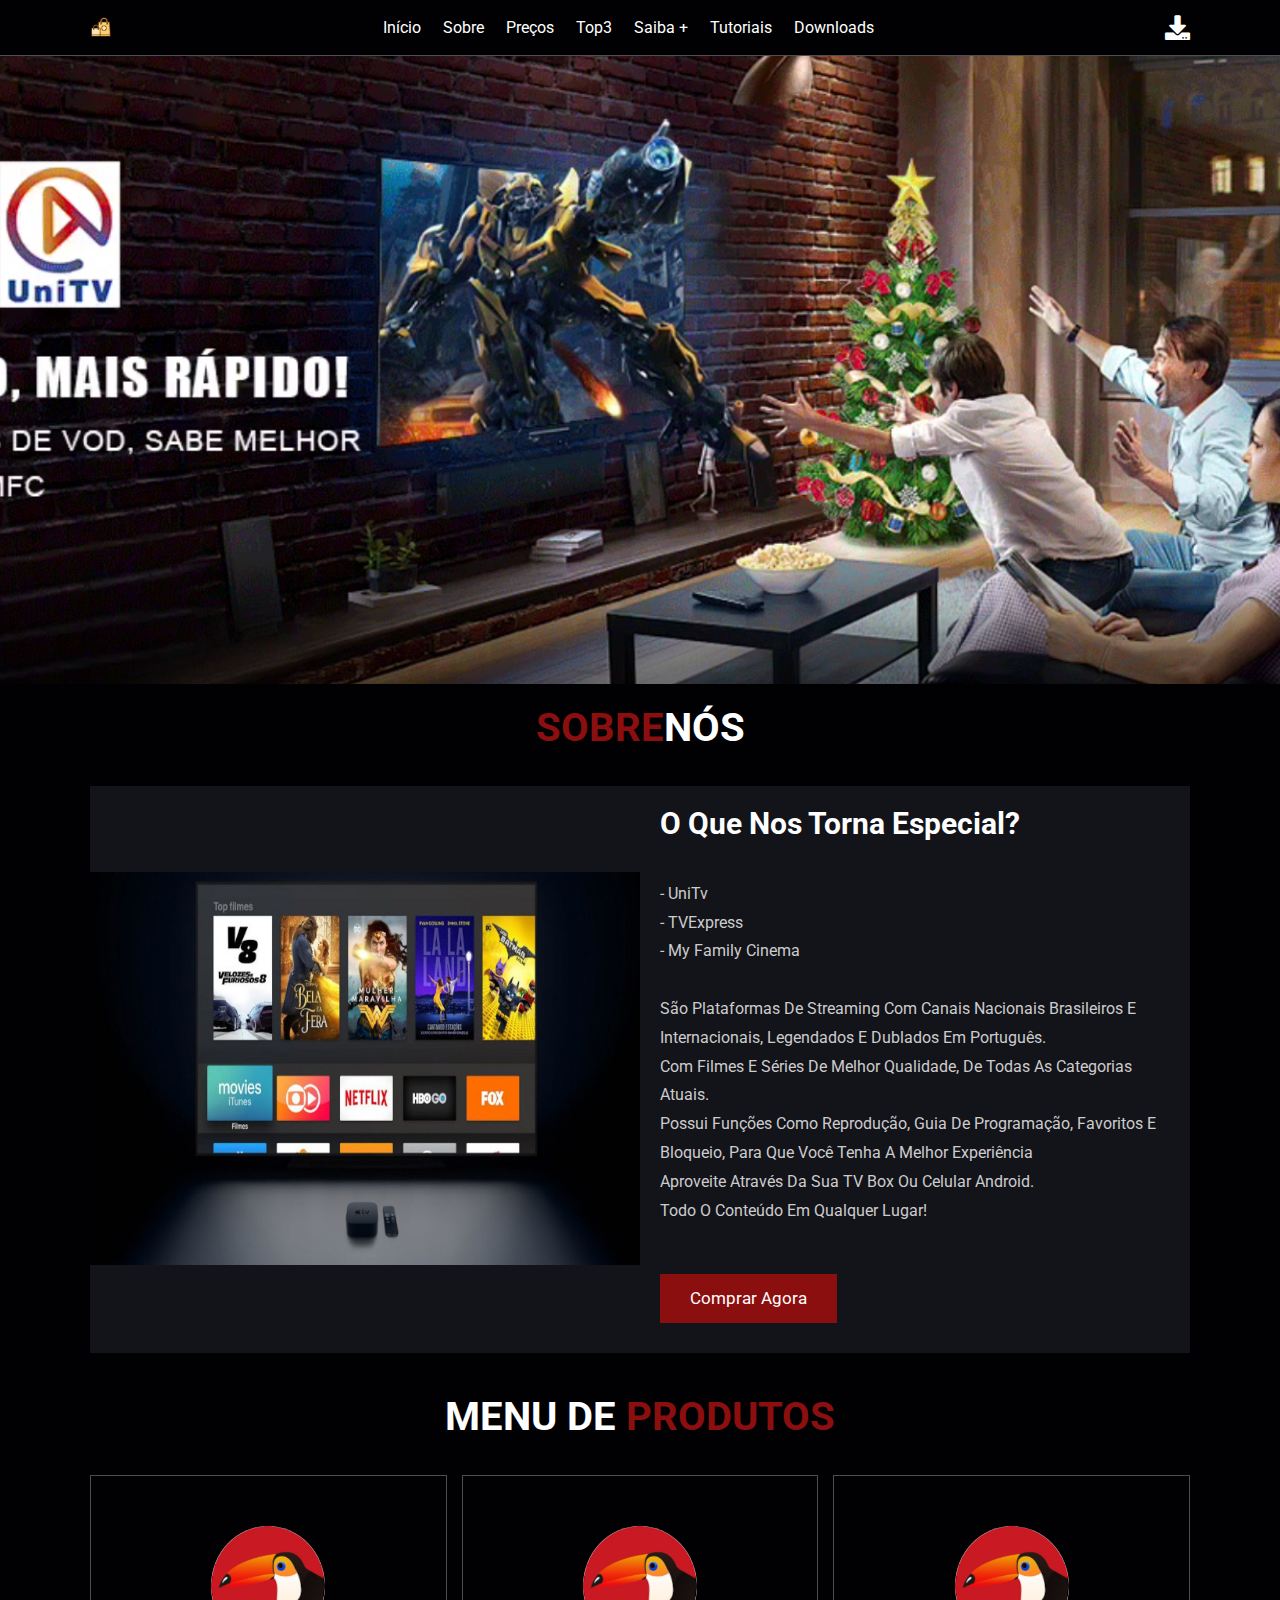
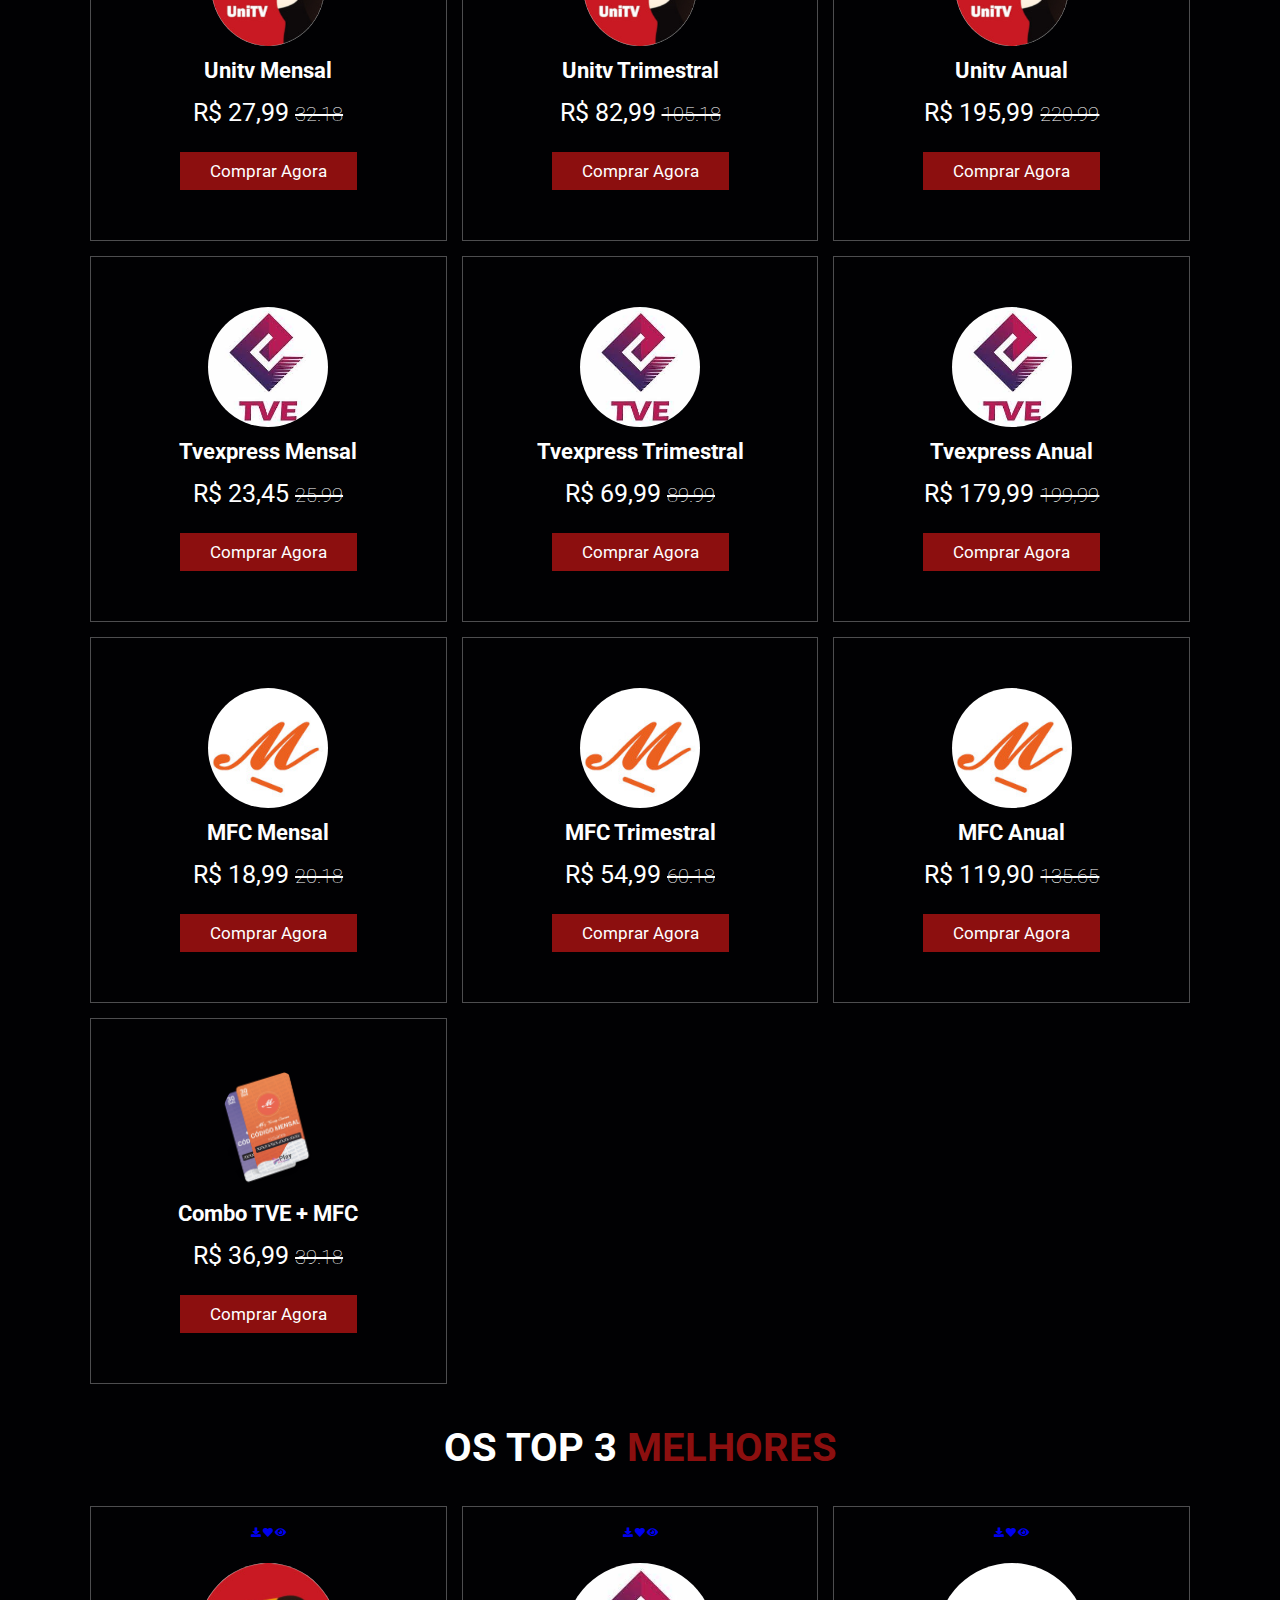
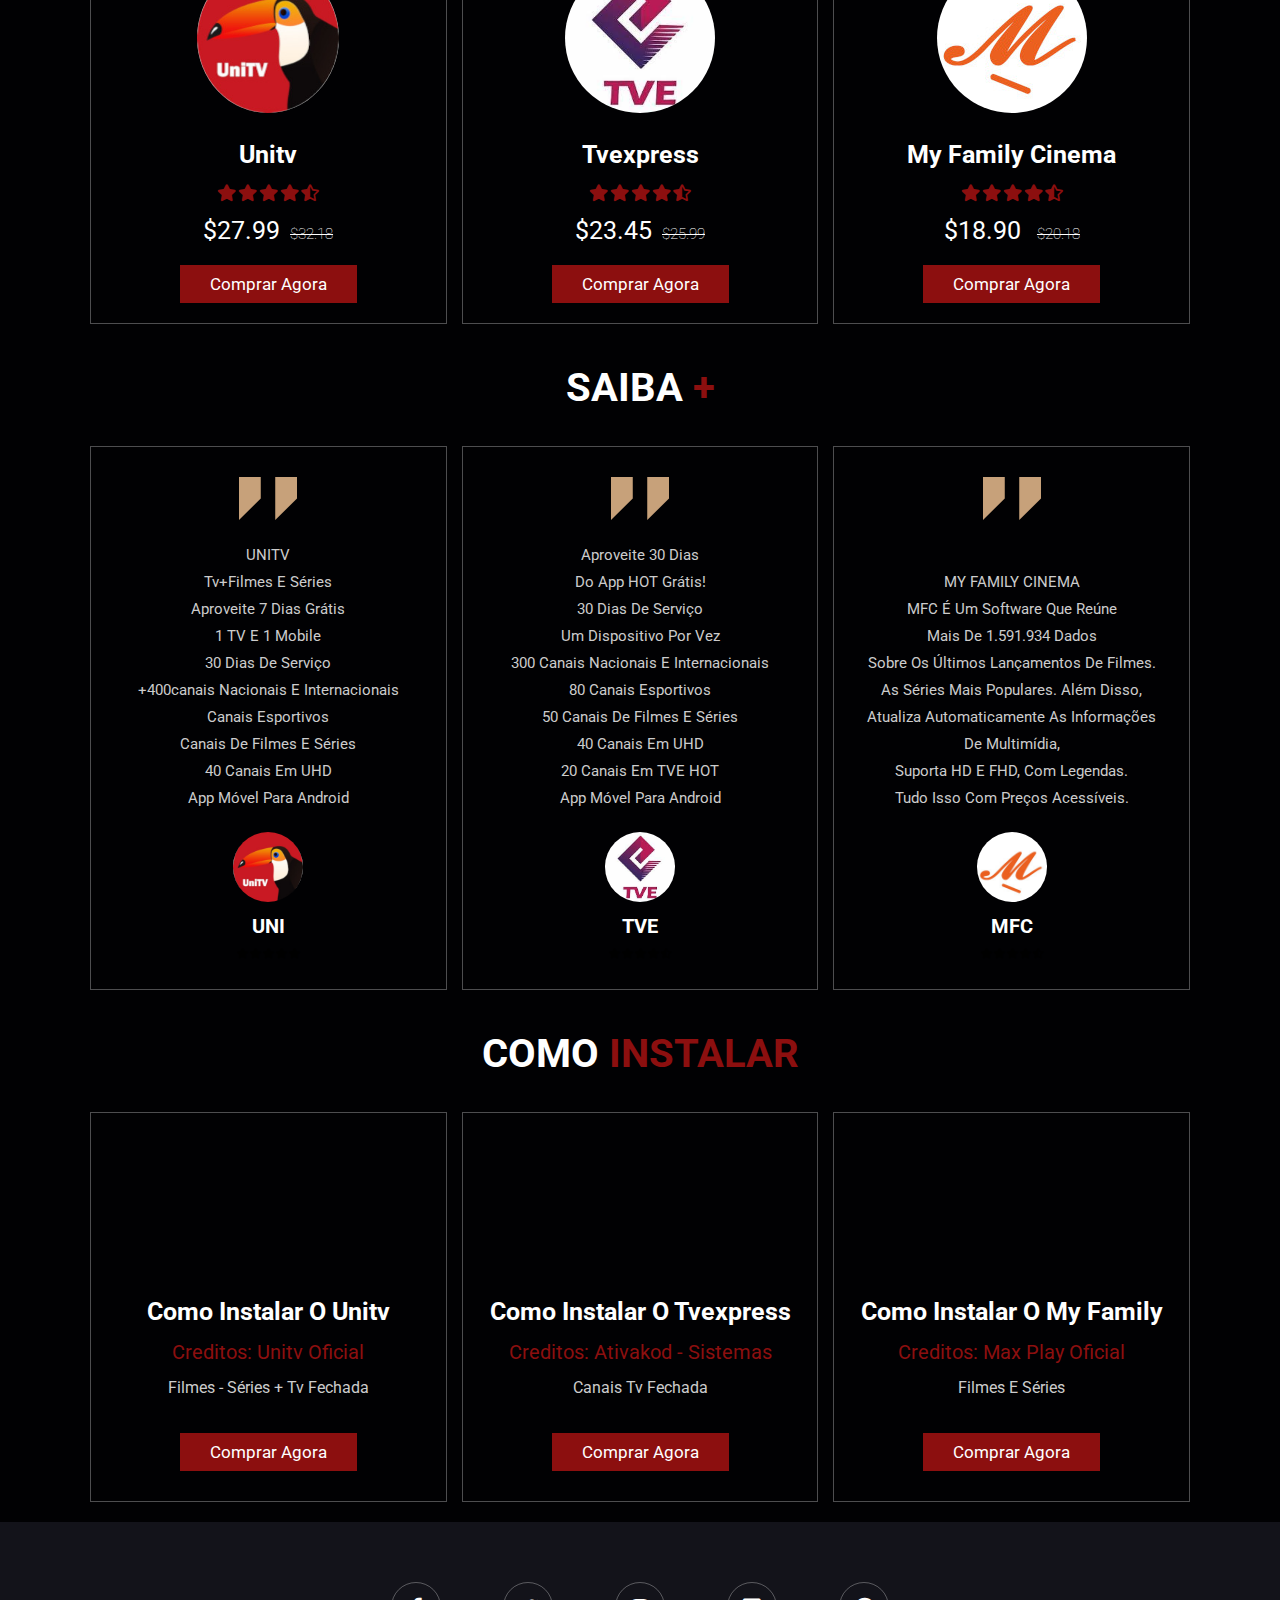
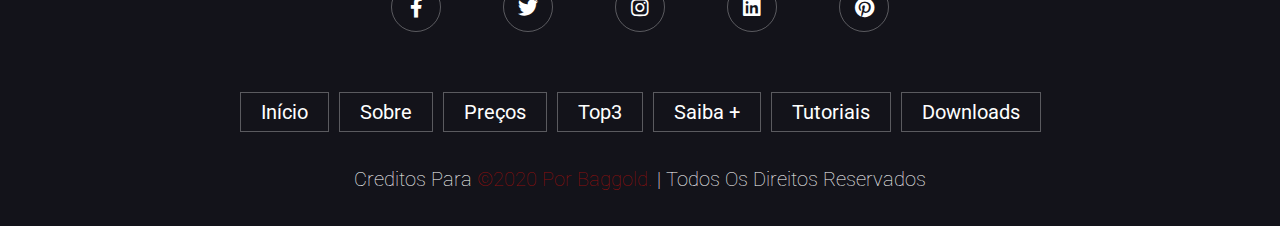
<file: index.html>
<!DOCTYPE html>
<html lang="pt-br">
<head>
    <meta charset="UTF-8">
    <meta http-equiv="X-UA-Compatible" content="IE=edge">
    <meta name="viewport" content="width=device-width, initial-scale=1.0">
    <title>Baggold</title>
    <link rel="shortcut icon" href="images/favicon.ico.ico" type="image/x-icon">

    <!-- fonte incrível link cdn  -->
    <link rel="stylesheet" href="https://cdnjs.cloudflare.com/ajax/libs/font-awesome/5.15.4/css/all.min.css">

    <!-- link de arquivo css personalizado  -->
    <link rel="stylesheet" href="css/style.css">

</head>
<body>
    
<!-- cabeçalho section inicio  -->

<header class="header">

    <a href="https://www.baggold.net/" class="logo">
        <img src="images/logo.png" alt="">
    </a>

    <nav class="navbar">
        <a href="#">Início</a>
        <a href="#sobre">Sobre</a>
        <a href="#precos">Preços</a>
        <a href="#products">top3</a>
        <a href="#saiba-mais">Saiba +</a>
        <a href="#tutoriais">Tutoriais</a>
        <a href="vidro.html">Downloads</a>
    </nav>

    <div class="icones">
        <div class="fas fa-download" id="download-btn"></div>
    </div>

    <div class="search-form">
        <input type="search" id="search-box" placeholder="pesquisar aqui...">
        <label for="search-box" class="fas fa-search"></label>
    </div>

    <div class="cart-items-container">
        <div class="cart-item">
            <span class="fas fa-times"></span>
            <img src="images/unitvmobile150x200.jpeg" alt="">
            <div class="content">
                <h3> baixar unitv mobile </h3>
                <div class="price"> <a href="https://is.gd/unitvmobile90" target="_blank"> Clique aqui </a></div>
            </div>
        </div>

        <div class="cart-item">
            <span class="fas fa-times"></span>
            <img src="images/unitvmobile150x200.jpeg" alt="">
            <div class="content">
                <h3> baixar unitv tv-box </h3>
                <div class="price"> <a href="https://www.uniquetv.live/download" target="_blank"> Clique aqui </a></div>
            </div>
        </div>

        <div class="cart-item">
            <span class="fas fa-times"></span>
            <img src="images/tvexpress.ico" alt="">
            <div class="content">
                <h3>tvexpress mobile</h3>
                <div class="price"><a href="https://oss.mb99.tech/tve/mobile/expressweb_mobile_220_20200729.apk" target="_blank"> Clique aqui </a></div>
            </div>
        </div>

        <div class="cart-item">
            <span class="fas fa-times"></span>
            <img src="images/tvexpress.ico" alt="">
            <div class="content">
                <h3>tvexpress tvbox</h3>
                <div class="price"><a href="https://oss.mb99.tech/tve/web_221_20200810.apk" target="_blank"> Clique aqui </a></div>
            </div>
        </div>

        <div class="cart-item">
            <span class="fas fa-times"></span>
            <img src="images/mfc.ico" alt="">
            <div class="content">
                <h3>MFC mobile</h3>
                <div class="price"><a href="https://oss.vmfc.io/mfc/mobile/1050199/MFC_Mobile_151_prod.apk" target="_blank"> Clique aqui </a></div>
            </div>
        </div>

        <div class="cart-item">
            <span class="fas fa-times"></span>
            <img src="images/mfc.ico" alt="">
            <div class="content">
                <h3>MFC tvbox</h3>
                <div class="price"><a href="https://play.google.com/store/apps/details?id=com.valor.mfc.droid.tvapp.generic" target="_blank"> Clique aqui </a></div>
            </div>
    </div>       

        <a href="https://api.whatsapp.com/send?phone=5511951279869&text=Oi, gostaria de obter um dos seus produtos." target="_blank" class="btn">comprar agora</a>
    </div>

</header>

<!-- cabeçalho section finalizado -->


<!-- inicio section inicio  -->

<section class="inicio"></section>

<!-- inicio section finalizado -->


<!-- sobre section inicio  -->

<section class="sobre" id="sobre">

    <h1 class="heading"> <span>sobre</span>nós</h1>

    <div class="row">

        <div class="image">
            <img src="images/sobre-unitv704x502.jpg" alt="">
        </div>

        <div class="content">
            <h3>o que nos torna especial?</h3>
            <p> <br>
                - UniTv <br>
                - TVExpress <br> 
                - My family Cinema <br> <br>
                São plataformas de streaming com canais nacionais brasileiros e internacionais, legendados e dublados em português. <br> 
                
                Com filmes e séries de melhor qualidade, de todas as categorias atuais. <br>

                Possui funções como reprodução, guia de programação, favoritos e bloqueio, para que você tenha a melhor experiência <br>
                                              
                Aproveite através da sua TV Box ou celular Android. <br>
                            
                Todo o conteúdo em qualquer lugar! <br> <br>

            <a href="https://api.whatsapp.com/send?phone=5511951279869&text=Oi, gostaria de obter um dos seus produtos." target="_blank"class="btn">comprar agora</a>
        </div>

    </div>

</section>

<!-- Sobre section final -->

<!-- Preços section inicio  -->

<section class="precos" id="precos">

    <h1 class="heading"> menu de <span>produtos</span> </h1>

    <div class="box-container">        

        <div class="box">
            <img src="images/unitvmobile150x200.jpeg" alt="">
            <h3>Unitv mensal</h3>
            <div class="price">R$ 27,99 <span>32.18</span></div>
            <a href="https://api.whatsapp.com/send?phone=5511951279869&text=Oi, gostaria de obter o plano Unitv mensal" class="btn">comprar agora</a>
        </div>

        <div class="box">
            <img src="images/unitvmobile150x200.jpeg" alt="">
            <h3>Unitv Trimestral</h3>
            <div class="price">R$ 82,99 <span>105.18</span></div>
            <a href="https://api.whatsapp.com/send?phone=5511951279869&text=Oi, gostaria de obter o plano Unitv Trimestral" class="btn">comprar agora</a>
        </div>

        <div class="box">
            <img src="images/unitvmobile150x200.jpeg" alt="">
            <h3>Unitv anual</h3>
            <div class="price">R$ 195,99 <span>220.99</span></div>
            <a href="https://api.whatsapp.com/send?phone=5511951279869&text=Oi, gostaria de obter o plano Unitv Anual" class="btn">comprar agora</a>
        </div>

        <div class="box">
            <img src="images/tvexpress.ico" alt="">
            <h3>Tvexpress mensal</h3>
            <div class="price">R$ 23,45 <span>25.99</span></div>
            <a href="https://api.whatsapp.com/send?phone=5511951279869&text=Oi, gostaria de obter o plano Tvexpress Mensal" class="btn">comprar agora</a>
        </div>

        <div class="box">
            <img src="images/tvexpress.ico" alt="">
            <h3>Tvexpress trimestral</h3>
            <div class="price">R$ 69,99 <span>89.99</span></div>
            <a href="https://api.whatsapp.com/send?phone=5511951279869&text=Oi, gostaria de obter o plano Tvexpress Trimestral" class="btn">comprar agora</a>
        </div>

        <div class="box">
            <img src="images/tvexpress.ico" alt="">
            <h3>Tvexpress Anual</h3>
            <div class="price">R$ 179,99 <span>199,99</span></div>
            <a href="https://api.whatsapp.com/send?phone=5511951279869&text=Oi, gostaria de obter o plano Tvexpress Anual" class="btn">comprar agora</a>
        </div>

        <div class="box">
            <img src="images/my-family.jpg" alt="">
            <h3>MFC mensal</h3>
            <div class="price">R$ 18,99 <span>20.18</span></div>
            <a href="https://api.whatsapp.com/send?phone=5511951279869&text=Oi, gostaria de obter o plano MFC mensal" class="btn">comprar agora</a>
        </div>

        <div class="box">
            <img src="images/my-family.jpg" alt="">
            <h3>MFC trimestral</h3>
            <div class="price">R$ 54,99 <span>60.18</span></div>
            <a href="https://api.whatsapp.com/send?phone=5511951279869&text=Oi, gostaria de obter o plano Unitv Trimestral" class="btn">comprar agora</a>
        </div>

        <div class="box">
            <img src="images/my-family.jpg" alt="">
            <h3>MFC anual</h3>
            <div class="price">R$ 119,90 <span>135.65</span></div>
            <a href="https://api.whatsapp.com/send?phone=5511951279869&text=Oi, gostaria de obter o plano Unitv anual" class="btn">comprar agora</a>
        </div>

        <div class="box">
            <img src="images/COMBO.png" alt="">
            <h3>combo TVE + MFC </h3>
            <div class="price">R$ 36,99 <span>39.18</span></div>
            <a href="https://api.whatsapp.com/send?phone=5511951279869&text=Oi, gostaria de obter combo tve+mfc" class="btn">comprar agora</a>
        </div>



    </div>

</section>

<!-- precos section final -->

<!-- top 3 inicio -->

<section class="products" id="products">

    <h1 class="heading">os top 3 <span>melhores</span> </h1>

    <div class="box-container">

        <div class="box">
            <div class="icons">
                <a href="#" class="fas fa-download"></a>
                <a href="#" class="fas fa-heart"></a>
                <a href="#" class="fas fa-eye"></a>
            </div>
            <div class="image">
                <img src="images/unitvmobile150x200.jpeg" alt="">
            </div>
            <div class="content">
                <h3>Unitv</h3>
                <div class="stars">
                    <i class="fas fa-star"></i>
                    <i class="fas fa-star"></i>
                    <i class="fas fa-star"></i>
                    <i class="fas fa-star"></i>
                    <i class="fas fa-star-half-alt"></i>
                </div>
                <div class="price">$27.99<span>$32.18</span>
                    <div><a href="https://api.whatsapp.com/send?phone=5511951279869&text=Oi, gostaria de obter o plano Unitv Trimestral" class="btn">comprar agora</a> </div>   
                
                </div>
            </div>
        </div>

        <div class="box">
            <div class="icons">
                <a href="#" class="fas fa-download"></a>
                <a href="#" class="fas fa-heart"></a>
                <a href="#" class="fas fa-eye"></a>
            </div>
            <div class="image">
                <img src="images/tvexpress.ico" alt="">
            </div>
            <div class="content">
                <h3>Tvexpress</h3>
                <div class="stars">
                    <i class="fas fa-star"></i>
                    <i class="fas fa-star"></i>
                    <i class="fas fa-star"></i>
                    <i class="fas fa-star"></i>
                    <i class="fas fa-star-half-alt"></i>
                </div>
                <div class="price">$23.45<span>$25.99</span>
                    <div><a href="https://api.whatsapp.com/send?phone=5511951279869&text=Oi, gostaria de obter o plano Tvexpress Mensal" class="btn">comprar agora</a></div>
                
                </div>
            </div>
        </div>

        <div class="box">
            <div class="icons">
                <a href="#" class="fas fa-download"></a>
                <a href="#" class="fas fa-heart"></a>
                <a href="#" class="fas fa-eye"></a>
            </div>
            <div class="image">
                <img src="images/my-family.jpg" alt="">
            </div>
            <div class="content">
                <h3>My family Cinema</h3>
                <div class="stars">
                    <i class="fas fa-star"></i>
                    <i class="fas fa-star"></i>
                    <i class="fas fa-star"></i>
                    <i class="fas fa-star"></i>
                    <i class="fas fa-star-half-alt"></i>
                </div>
                <div class="price">$18.90 <span>$20.18</span>
                    <div><a href="https://api.whatsapp.com/send?phone=5511951279869&text=Oi, gostaria de obter o plano my family cinema Mensal" class="btn">comprar agora</a></div>
                
                </div>
            </div>
        </div>
    </div>

</section>

<!-- top3 final -->

<!-- saiba mais section inicial  -->

<section class="saiba-mais" id="saiba-mais">

    <h1 class="heading"> saiba <span>+</span> </h1>

    <div class="box-container">

        <div class="box">
            <img src="images/quote-img.png" alt="" class="quote">
            <p> UNITV <br>
                Tv+filmes e séries <br>           
                Aproveite 7 dias grátis <br>                
                1 TV e 1 Mobile <br>
                30 dias de serviço <br>
                +400canais nacionais e internacionais <br>
                Canais esportivos <br>
                Canais de filmes e séries <br>
                40 canais em UHD <br>
                App móvel para Android </p>
            <img src="images/unitvmobile150x200.jpeg" class="user" alt="">
            <h3>UNI</h3>
            <div class="stars">
                <i class="fas fa-star"></i>
                <i class="fas fa-star"></i>
                <i class="fas fa-star"></i>
                <i class="fas fa-star"></i>
                <i class="fas fa-star"></i>
            </div>
        </div>

        <div class="box">
            <img src="images/quote-img.png" alt="" class="quote">
            <p> Aproveite 30 dias <br>
                do app HOT Grátis! <br>
                30 dias de serviço <br>
                Um dispositivo por vez <br>
                300 canais nacionais e internacionais <br>
                80 canais esportivos <br>
                50 canais de filmes e séries <br>
                40 canais em UHD <br>
                20 canais em TVE HOT <br>
                App móvel para Android</p>

            <img src="images/tvexpress.ico" class="user" alt="">
            <h3>TVE</h3>
            <div class="stars">
                <i class="fas fa-star"></i>
                <i class="fas fa-star"></i>
                <i class="fas fa-star"></i>
                <i class="fas fa-star"></i>
                <i class="fas fa-star-half-alt"></i>
            </div>
        </div>
        
        <div class="box">
            <img src="images/quote-img.png" alt="" class="quote">
            <p> <br>
                MY FAMILY CINEMA <br> 
                MFC é um software que reúne <br> mais de 1.591.934 dados <br> sobre os últimos lançamentos de filmes. <br>
                 as séries mais populares.
                
                Além disso, <br> atualiza automaticamente as informações <br> de multimídia, <br>
                 suporta HD e FHD, com legendas. <br>
                 Tudo isso com preços acessíveis.</p>

            <img src="images/my-family.jpg" class="user" alt="">
            <h3>MFC</h3>
            <div class="stars">
                <i class="fas fa-star"></i>
                <i class="fas fa-star"></i>
                <i class="fas fa-star"></i>
                <i class="fas fa-star"></i>
                <i class="fas fa-star-half-alt"></i>
            </div>
        </div>

    </div>

</section>

<!-- saiba mais section final -->

<!-- tutorial section iniciando  -->

<section class="tutoriais" id="tutoriais">

    <h1 class="heading"> como <span>instalar</span> </h1>

    <div class="box-container">

        <div class="box">
            <div class="videos">
                <iframe class="video" src="https://www.youtube.com/embed/aUt7M9kXPuI" title="YouTube video player" frameborder="0" allow="accelerometer; autoplay; clipboard-write; encrypted-media; gyroscope; picture-in-picture" allowfullscreen></iframe>
            </div>
            <div class="content">

                <h2>como instalar o unitv</h2>

                <span>creditos: unitv oficial</span>

                <p>Filmes - Séries + Tv fechada </p>

                <a href="#" class="btn">comprar agora</a>
            </div>
        </div>

        <div class="box">
            <div class="videos">
                <iframe class="video" src="https://www.youtube.com/embed/jhluLjunKq0" title="YouTube video player" frameborder="0" allow="accelerometer; autoplay; clipboard-write; encrypted-media; gyroscope; picture-in-picture" allowfullscreen></iframe>
            </div>
            <div class="content">

                <h2>como instalar o tvexpress</h2>

                <span>creditos: Ativakod - Sistemas</span>

                <p>canais Tv fechada </p>

                <a href="#" class="btn">comprar agora</a>
            </div>
        </div>

        <div class="box">
            <div class="videos">
                <iframe class="video" src="https://www.youtube.com/embed/XGDiOsUl_CM" title="YouTube video player" frameborder="0" allow="accelerometer; autoplay; clipboard-write; encrypted-media; gyroscope; picture-in-picture" allowfullscreen></iframe>
            </div>
            <div class="content">

                <h2>como instalar o My family</h2>

                <span>creditos: Max Play Oficial</span>

                <p>filmes e séries</p>

                <a href="#" class="btn">comprar agora</a>
            </div>
        </div>
    </div>

</section>

<!-- tutorial section final -->

<!-- footer section inicio  -->

<section class="footer">

    <div class="share">
        <a href="#" class="fab fa-facebook-f"></a>
        <a href="#" class="fab fa-twitter"></a>
        <a href="#" class="fab fa-instagram"></a>
        <a href="#" class="fab fa-linkedin"></a>
        <a href="#" class="fab fa-pinterest"></a>
    </div>

    <div class="links">
        <a href="#">Início</a>
        <a href="#sobre">Sobre</a>
        <a href="#precos">Preços</a>
        <a href="#products">top3</a>
        <a href="#saiba-mais">Saiba +</a>
        <a href="#tutoriais">Tutoriais</a>
        <a href="vidro.html" target="_blank">Downloads</a>
    </div>

    <div class="credit">creditos para <span>©2020 por Baggold.</span> | todos os direitos reservados</div>

</section>

<!-- footer section final -->

















<!-- Arquivo de codificação JS  -->
<script src="js/script.js"></script>

</body>
</html>
</file>
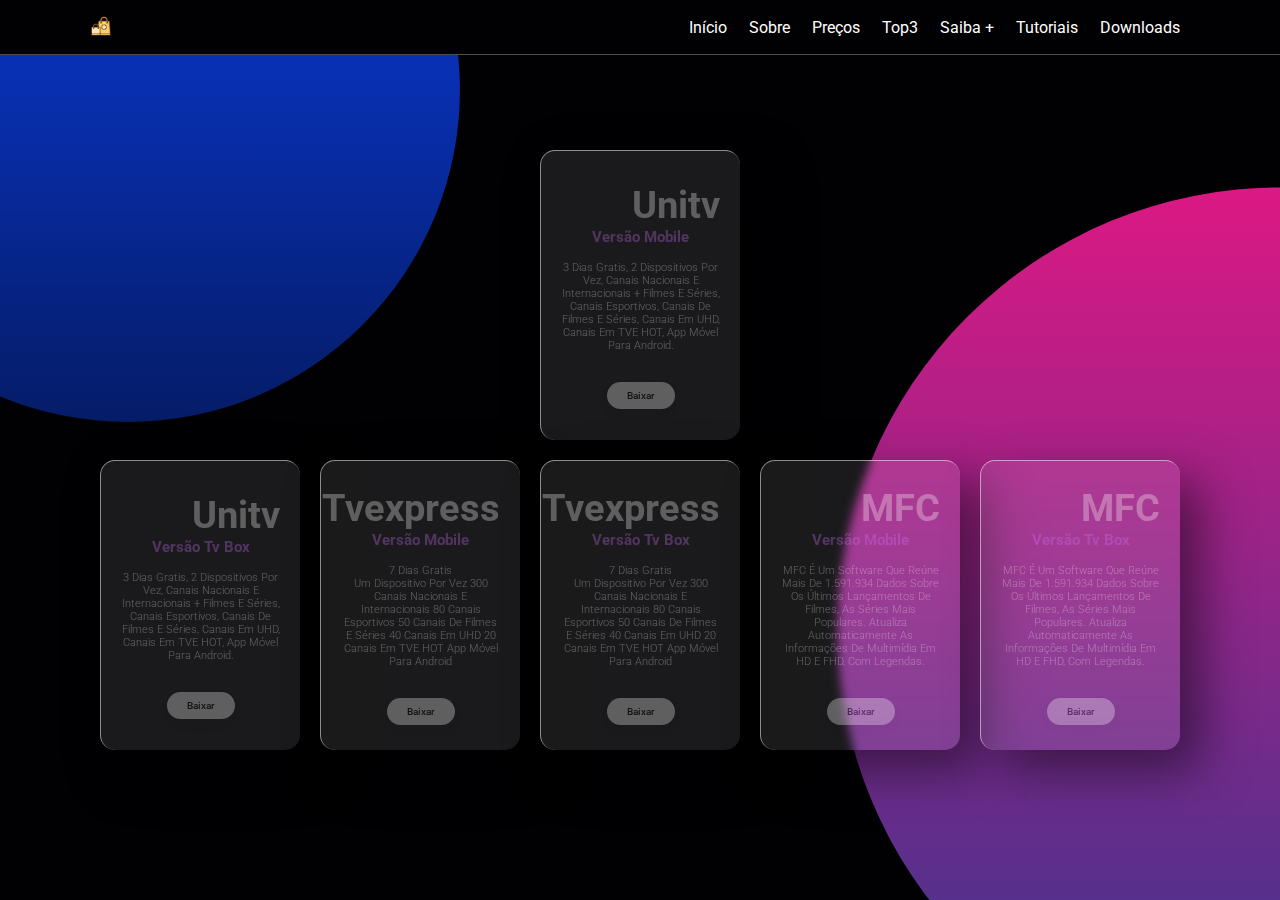
<file: vidro.html>
<!DOCTYPE html>
<html lang="pt-br">
<head>
    <meta charset="UTF-8">
    <meta http-equiv="X-UA-Compatible" content="IE=edge">
    <meta name="viewport" content="width=device-width, initial-scale=1.0">

    <link rel="stylesheet" href="css/card.css">
    <link rel="stylesheet" href="css/style.css">
    <link rel="shortcut icon" href="images/favicon.ico.ico" type="image/x-icon">
    <title> Super Glass </title>
</head>
<body>

  <!-- cabeçalho section inicio  -->

<header class="header">

  <a href="https://www.baggold.net/" class="logo">
      <img src="images/logo.png" alt="">
  </a>

  <nav class="navbar">
      <a href="index.html">Início</a>
      <a href="index.html#sobre">Sobre</a>
      <a href="index.html#precos">Preços</a>
      <a href="index.html#products">top3</a>
      <a href="index.html#saiba-mais">Saiba +</a>
      <a href="index.html#tutoriais">Tutoriais</a>
      <a href="#vidro.html">Downloads</a>
  </nav>

</header>
    <div class="container">    
      <div class="card">
        <div class="content">
          <h2>Unitv</h2>
          <h3>versão mobile</h3>
          <p> 3 dias gratis,
            2 dispositivos por vez,
            canais nacionais e internacionais
            + filmes e séries,
            canais esportivos,
            canais de filmes e séries,
            canais em UHD,
            canais em TVE HOT,
            App móvel para Android.</p>
          <a href="https://is.gd/unitvmobile90">baixar</a>
        </div>
    </div>

    <div class="container">    
      <div class="card">
        <div class="content">
          <h2>Unitv</h2>
          <h3>versão tv box </h3>
          <p> 3 dias gratis,
            2 dispositivos por vez,
            canais nacionais e internacionais
            + filmes e séries,
            canais esportivos,
            canais de filmes e séries,
            canais em UHD,
            canais em TVE HOT,
            App móvel para Android.</p>
          <a href="https://www.uniquetv.live/download">baixar</a>
        </div>
    </div>

    <div class="container">    
      <div class="card">
        <div class="content">
          <h2>Tvexpress</h2>
          <h3>versão mobile </h3>
          <p>
            7 dias gratis <br>
            Um dispositivo por vez
            300 canais nacionais e internacionais
            80 canais esportivos
            50 canais de filmes e séries
            40 canais em UHD
            20 canais em TVE HOT
            App móvel para Android</p>
          <a href="https://oss.mb99.tech/tve/mobile/expressweb_mobile_220_20200729.apk">baixar</a>
        </div>
    </div>

    <div class="container">    
      <div class="card">
        <div class="content">
          <h2>Tvexpress</h2>
          <h3>versão tv box </h3>
          <p> 7 dias gratis <br>
            Um dispositivo por vez
            300 canais nacionais e internacionais
            80 canais esportivos
            50 canais de filmes e séries
            40 canais em UHD
            20 canais em TVE HOT
            App móvel para Android</p>
          <a href="https://oss.mb99.tech/tve/web_221_20200810.apk">baixar</a>
        </div>
    </div>

    <div class="container">    
      <div class="card">
        <div class="content">
          <h2>MFC</h2>
          <h3>versão mobile </h3>
          <p>
            MFC é um software que reúne mais de 1.591.934 dados sobre os últimos lançamentos de filmes, as séries mais populares.            
            Atualiza automaticamente as informações de multimídia em HD e FHD, com legendas.</p>
          <a href="https://oss.vmfc.io/mfc/mobile/1050199/MFC_Mobile_151_prod.apk">baixar</a>
        </div>
    </div>

    <div class="container">    
      <div class="card">
        <div class="content">
          <h2>MFC</h2>
          <h3>versão tv box </h3>
          <p>
            MFC é um software que reúne mais de 1.591.934 dados sobre os últimos lançamentos de filmes, as séries mais populares.            
            Atualiza automaticamente as informações de multimídia em HD e FHD, com legendas.</p>
          <a href="https://play.google.com/store/apps/details?id=com.valor.mfc.droid.tvapp.generic" target="_blank">baixar</a>
        </div>
    </div>    
  </div>
  

<script type="text/javascript" src="vanilla-tilt.js"></script>
<script type="text/javascript">
	VanillaTilt.init(document.querySelectorAll(".card"),{
		max: 25,
		speed: 400,
        glare: true,
        "max-glare": 1,
	});
	
	//It also supports NodeList
	VanillaTilt.document.querySelectorAll(".your-element");
</script>


</body>
</html>
</file>
<file: css/style.css>
@import url('https://fonts.googleapis.com/css2?family=Roboto:wght@100;300;400;500;700&display=swap');

:root{
    --main-color:#8c0f0f;
    --black:#13131a;
    --bg:#010103;
    --border:.1rem solid rgba(255,255,255,.3);
}

*{
    font-family: 'Roboto', sans-serif;
    margin:0; padding:0;
    box-sizing: border-box;
    outline: none; border:none;
    text-decoration: none;
    text-transform: capitalize;
    transition: .2s linear;
}

html{
    font-size: 62.5%;
    overflow-x: hidden;
    scroll-padding-top: 9rem;
    scroll-behavior: smooth;
}

html::-webkit-scrollbar{
    width: .8rem;
}

html::-webkit-scrollbar-track{
    background: transparent;
}

html::-webkit-scrollbar-thumb{
    background: #fff;
    border-radius: 5rem;
}

body{
    background: var(--bg);
}

section{
    padding:2rem 7%;
}

.heading{
    text-align: center;
    color:#fff;
    text-transform: uppercase;
    padding-bottom: 3.5rem;
    font-size: 4rem;
}

.heading span{
    color:var(--main-color);
    text-transform: uppercase;
}

.btn{
    margin-top: 2rem;
    display: inline-block;
    padding:.9rem 3rem;
    font-size: 1.7rem;
    color:#fff;
    background: var(--main-color);
    cursor: pointer;
}

.btn:hover{
    letter-spacing: 0.2rem;
}

.header{
    background: var(--bg);
    display: flex;
    align-items: center;
    justify-content: space-between;
    padding:1.5rem 7%;
    border-bottom: var(--border);
    position: fixed;
    top:0; left: 0; right: 0;
    z-index: 1000;
}

.header .logo img{
    height: 2.2rem;
}

.header .navbar a{
    margin:0 1rem;
    font-size: 1.6rem;
    color:#fff;
}

.header .navbar a:hover{
    color:var(--main-color);
    border-bottom: .1rem solid var(--main-color);
    padding-bottom: .5rem;
}

.header .icones div{
    color:#fff;
    cursor: pointer;
    font-size: 2.5rem;
    margin-left: 2rem;
}

.header .icones div:hover{
    color:var(--main-color);
}

#price-btn{
    display: none;
}

.header .search-form{
    position: absolute;
    top:115%; right: 7%;
    background: #fff;
    width: 50rem;
    height: 5rem;
    display: flex;
    align-items: center;
    transform: scaleY(0);
    transform-origin: top;
}

.header .search-form.active{
    transform: scaleY(1);
}

.header .search-form input{
    height: 100%;
    width: 100%;
    font-size: 1.6rem;
    color:var(--black);
    padding:1rem;
    text-transform: none;
}

.header .search-form label{
    cursor: pointer;
    font-size: 2.2rem;
    margin-right: 1.5rem;
    color:var(--black);
}

.header .search-form label:hover{
    color:var(--main-color);
}

.header .cart-items-container{
    position: absolute;
    top:100%; right: -100%;
    height: calc(100vh - 9.5rem);
    width: 35rem;
    background: #fff;
    padding:0 1.5rem;
}

.header .cart-items-container.active{
    right: 0;
}

.header .cart-items-container .cart-item{
    position: relative;
    margin:2rem 0;
    display: flex;
    align-items: center;
    gap:1.8rem;
}

.header .cart-items-container .cart-item .fa-times{
    position: absolute;
    top:1rem; right: 1rem;
    font-size: 2rem;
    cursor: pointer;
    color: var(--black);
}

.header .cart-items-container .cart-item .fa-times:hover{
    color:var(--main-color);
}

.header .cart-items-container .cart-item img{
    height: 7rem;
}

.header .cart-items-container .cart-item .content h3{
    font-size: 2rem;
    color:var(--black);
    padding-bottom: .5rem;
}

.header .cart-items-container .cart-item .content .price{
    font-size: 1.5rem;
    color:var(--main-color);
}

.header .cart-items-container .btn{
    width: 100%;
    text-align: center;
}

.inicio{
    min-height: 76vh;
    display: flex;
    background:url(../images/unitv-fundo.webp) no-repeat;
    background-size: cover;
    background-position: center;
}

.sobre .row{
    display: flex;
    align-items: center;
    background:var(--black);
    flex-wrap: wrap;
}

.sobre .row .image{
    flex:1 1 45rem;
}

.sobre .row .image img{
    width: 100%;
}
.sobre .row .content{
    flex:1 1 45rem;
    padding:2rem;
}

.sobre .row .content h3{
    font-size: 3rem;
    color:#fff;
}

.sobre .row .content p{
    font-size: 1.6rem;
    color:#ccc;
    padding:1rem 0;
    line-height: 1.8;
}

.precos .box-container{
    display: grid;
    grid-template-columns: repeat(auto-fit, minmax(30rem, 1fr));
    gap:1.5rem;
}

.precos .box-container .box{
    padding:5rem;
    text-align: center;
    border:var(--border);    
}

.precos .box-container .box img{
    height: 12rem;
    border-radius: 50%;
}

.precos .box-container .box h3{
    color: #fff;
    font-size: 22px;
    padding:1rem 0;
}

.precos .box-container .box .price{
    color: #fff;
    font-size: 2.5rem;
    padding:.5rem 0;
}

.precos .box-container .box .price span{
    font-size: 20px;
    text-decoration: line-through;
    font-weight: lighter;
}

.precos .box-container .box:hover{
    background:rgb(252, 250, 252);
}

.precos .box-container .box:hover > *{
    color:var(--black);
}

.products .box-container{
    display: grid;
    grid-template-columns: repeat(auto-fit, minmax(30rem, 1fr));
    gap:1.5rem;
}

.products .box-container .box{
    text-align: center;
    border:var(--border);
    padding: 2rem;
}

.products .box-container .box .icones a{
    height: 5rem;
    width: 5rem;
    line-height: 5rem;
    font-size: 2rem;
    border:var(--border);
    color:#fff;
    margin:.3rem;
}
.products .box-container .box .icones a:hover{
    background:var(--main-color);
}

.products .box-container .box .image{
    padding: 2.5rem 0;
}

.products .box-container .box .image img{
    height: 15rem;
    border-radius: 50%;
}

.products .box-container .box .content h3{
    color:#fff;
    font-size: 2.5rem;
}

.products .box-container .box .content .stars{
    padding: 1.5rem;
}

.products .box-container .box .content .stars i{
    font-size: 1.7rem;
    color: var(--main-color);
}

.products .box-container .box .content .price{
    color:#fff;
    font-size: 2.5rem;
}

.products .box-container .box .content .price span{
    text-decoration: line-through;
    font-weight: lighter;
    font-size: 1.5rem;
    margin-left: 10px;
}
.saiba-mais .box-container{
    display: grid;
    grid-template-columns: repeat(auto-fit, minmax(30rem, 1fr));
    gap:1.5rem;
}

.saiba-mais .box-container .box{
    border:var(--border);
    text-align: center;
    padding:3rem 2rem;
}

.saiba-mais .box-container .box p{
    font-size: 1.5rem;
    line-height: 1.8;
    color:#ccc;
    padding:2rem 0;
}

.saiba-mais .box-container .box .user{
    height: 7rem;
    width: 7em;
    border-radius: 50%;
    object-fit: cover;
}

.saiba-mais .box-container .box h3{
    padding:1rem 0;
    font-size: 2rem;
    color:#fff;
}

.tutoriais .box-container{
    display: grid;
    grid-template-columns: repeat(auto-fit, minmax(30rem, 1fr));
    gap:1.5rem;
}

.tutoriais .box-container .box{
    border:var(--border);    
}

.tutoriais .box-container .box .videos{
    display: flex;
    justify-content: center;
    align-items: center;
    margin: 0 auto;
    width: 100%;
}
.tutoriais .box-container .box .videos .video{
}
.tutoriais .box-container .box:hover .videos .video{
    transform: scale(1);
}
.tutoriais .box-container .box .content{
    display: flex;
    flex-direction: column;
    align-items: center;
    justify-content: center;
    padding: 30px 0px;
}
.tutoriais .box-container .box .content h2{
    font-size: 2.5rem;
    line-height: 1.5;
    color:#fff;
    text-align: center;
}

.tutoriais .box-container .box .content .title:hover{
    color:var(--main-color);
}

.tutoriais .box-container .box .content span{
    color:var(--main-color);
    display: block;
    padding-top: 1rem;
    font-size: 2rem;
    text-align: center;
}

.tutoriais .box-container .box .content p{
    font-size: 1.6rem;
    line-height: 1.8;
    color:#ccc;
    padding:1rem 0;
    text-align: center;
}
.footer{
    background:var(--black);
    text-align: center;
}

.footer .share{
    padding:1rem 0;
}

.footer .share a{
    height: 5rem;
    width: 5rem;
    line-height: 5rem;
    font-size: 2rem;
    color:#fff;
    border:var(--border);
    margin: 3rem;
    border-radius: 50%;
}

.footer .share a:hover{
    background-color: var(--main-color);
}

.footer .links{
    display: flex;
    justify-content: center;
    flex-wrap: wrap;
    padding:2rem 0;
    gap:1rem;
}

.footer .links a{
    padding:.7rem 2rem;
    color:#fff;
    border:var(--border);
    font-size: 2rem;
}

.footer .links a:hover{
    background:var(--main-color);
}

.footer .credit{
    font-size: 2rem;
    color:#fff;
    font-weight: lighter;
    padding:1.5rem;
}

.footer .credit span{
    color:var(--main-color);
}













/* media queries  */
@media (max-width:991px){

    html{
        font-size: 55%;
    }

    .header{
        padding:1.5rem 2rem;
    }

    section{
        padding:2rem;
    }

}

@media (max-width:768px){

    #menu-btn{
        display: inline-block;
    }

    .header .navbar{
        position: absolute;
        top:100%; right: -100%;
        background: #fff;
        width: 30rem;
        height: calc(100vh - 9.5rem);
    }

    .header .navbar.active{
        right:0;
    }

    .header .navbar a{
        color:var(--black);
        display: block;
        margin:1.5rem;
        padding:.5rem;
        font-size: 2rem;
    }

    .header .search-form{
        width: 90%;
        right: 2rem;
    }

    .home{
        background-position: left;
        justify-content: center;
        text-align: center;
    }

    .home .content h3{
        font-size: 4.5rem;
    }

    .home .content p{
        font-size: 1.5rem;
    }

}

@media (max-width:450px){

    html{
        font-size: 50%;
    }

}
</file>
<file: css/card.css>
@import url('https://fonts.googleapis.com/css2?family=Roboto:wght@100;300;400;500;700&display=swap');

:root{
    --main-color:#8c0f0f;
    --black:#13131a;
    --bg:#010103;
    --border:.1rem solid rgba(255,255,255,.3);
}
* {
    margin: 0;
    padding: 0;
    box-sizing: border-box;
    font-family: 'poppins' sans-serif;
}

body {
    display: flex;
    justify-content: center;
    align-items: center;
    min-height: 100vh;
    background: #131114;
}

body::before {
    content: '';
    position: absolute;
    top: 0;
    left: 0;
    width: 100%;
    height: 100%;
    background: linear-gradient(rgb(255, 18, 129), rgb(86, 48, 140));
    clip-path: circle(40% at right 70%);
}

body::after {
    content: '';
    position: absolute;
    top: 0;
    left: 0;
    width: 100%;
    height: 100%;
    background: linear-gradient(#0934c2, #000000);
    clip-path: circle(30% at 10% 10%);
}

.container {
    position: relative;
    display: flex;
    justify-content: center;
    align-items: center;
    /* width: 100%;
    height: 100%; */
    flex-wrap: wrap;
    z-index: 2;
}

.container .card {
    position: relative;
    width: 200px;
    height: 290px;
    margin: 10px;
    box-shadow: 20px 20px 50px rgba(0, 0, 0, 0.5);
    border-radius: 15px;
    background: rgba(255, 255, 255, 0.1);
    overflow: hidden;
    display: flex;
    justify-content: center;
    align-items: center;
    border-top: 1px solid rgba(255, 255, 255, 0.5);
    border-left: 1px solid rgba(255, 255, 255, 0.5);
    backdrop-filter: blur(5px);
}


.container .card .content {
    padding: 20px;
    text-align: center;
    transform: translateY(20px);
    opacity: 0.3;
    transition: 0.5s;
}

.container .card:hover .content {
    transform: translateY(0px);
    opacity: 1;
}

.container .card .content h2 {
    position: absolute;
    top: -20px;
    right: 20px;
    font-size: 38px;
    color: white;
    pointer-events: none;
}

.container .card .content h3 {
    margin: 5px;
    font-size: 1.5em;
    color: rgb(209, 116, 255);
    z-index: 10;
}
.container .card .content p {
    margin-top: 15px;
    font-size: 11px;
    color: #fff;
    font-weight: 300;
}

.container .card .content a {
    position: relative;
    display: inline-block;
    padding: 8px 20px;
    margin-top: 30px;
    background: #fff;
    color: #000;
    border-radius: 20px;
    text-decoration: none;
    font-weight: 500;
    box-shadow: 0 5px 15px rgba(0, 0, 0, 0.1);
}
.container .card .content a:hover{
    
    font-size: 22px;
    color: white;
    background: violet;
    padding: 10px 25px;
    margin-top: 20px;
    font-weight: 700;
    box-shadow: 0 5px 15px rgba(0, 0, 0, 0.2);
    transition: 0.6s;
}
</file>
